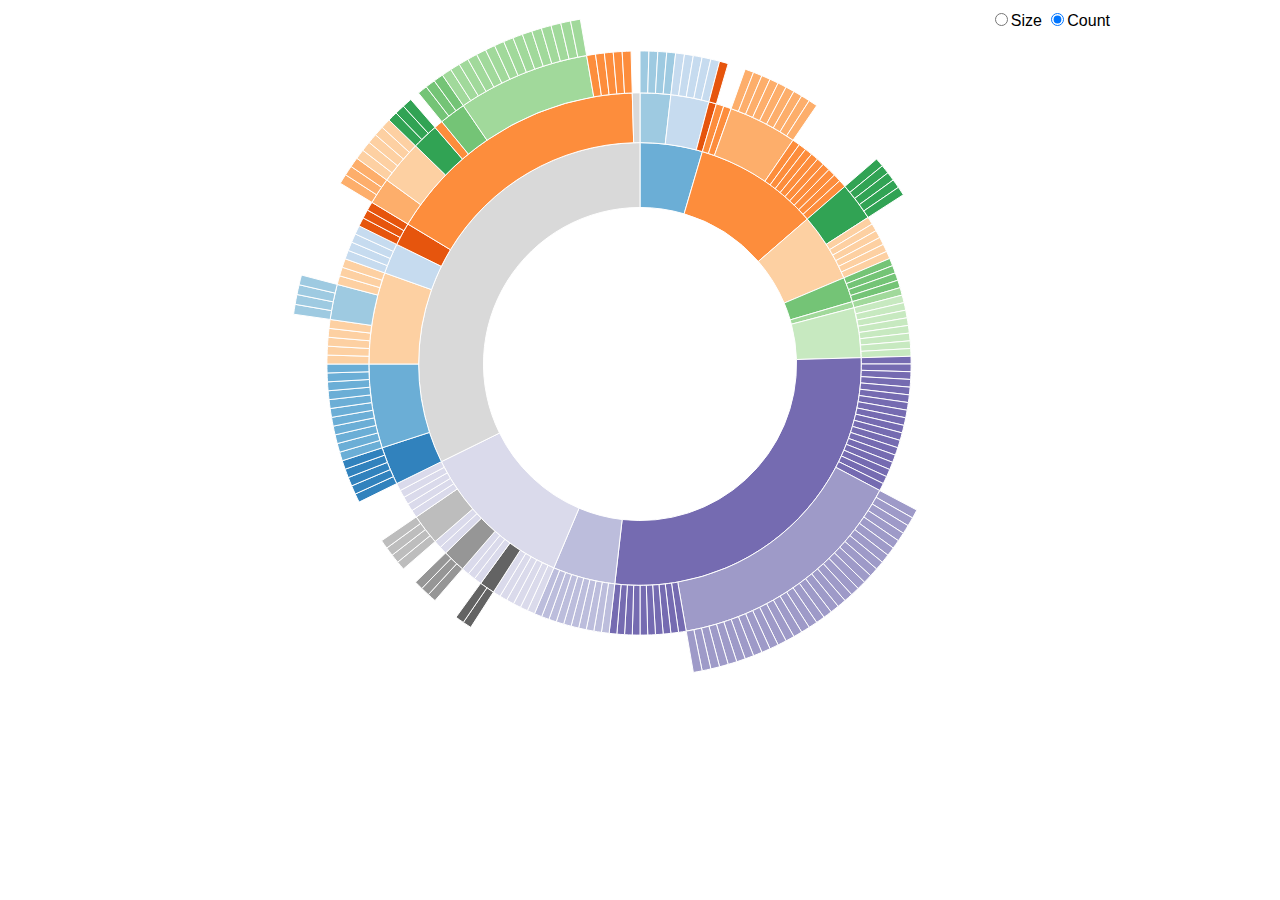
<file: vis/index.html>
<!DOCTYPE html PUBLIC "-//W3C//DTD HTML 4.01//EN"
"http://www.w3.org/TR/html4/strict.dtd">

<html xmlns="http://www.w3.org/1999/xhtml" lang="en">
	<head>
		<meta http-equiv="Content-Type" content="text/html; charset=utf-8" />
		<title>index</title>
		<meta name="author" content="Giuseppe" />
		<link rel="stylesheet" type="text/css" href="weekly-vis.css">
	</head>
	<body>
		<form>
			<label><input type="radio" name="mode" value="size">Size</label>
			<label><input type="radio" name="mode" value="count" checked>Count</label>
			<!--<select id="json_sources" name="json_sources">
    			<option value ="flare.json" selected>flare</option>
    			<option value ="test-1.json">test-1</option>
    			<option value ="test-2.json">test-2</option>
			</select>-->​
		</form>
	</body>
	<script type="text/javascript" src="http://ajax.googleapis.com/ajax/libs/jquery/1.7.2/jquery.min.js"></script>
	<script type="text/javascript" src="d3.v3.min.js"></script>
	<script type="text/javascript" src="sunburst.js" type="text/javascript"></script>
	<script type="text/javascript" src="sparql.js" type="text/javascript"></script>
</html>
</file>
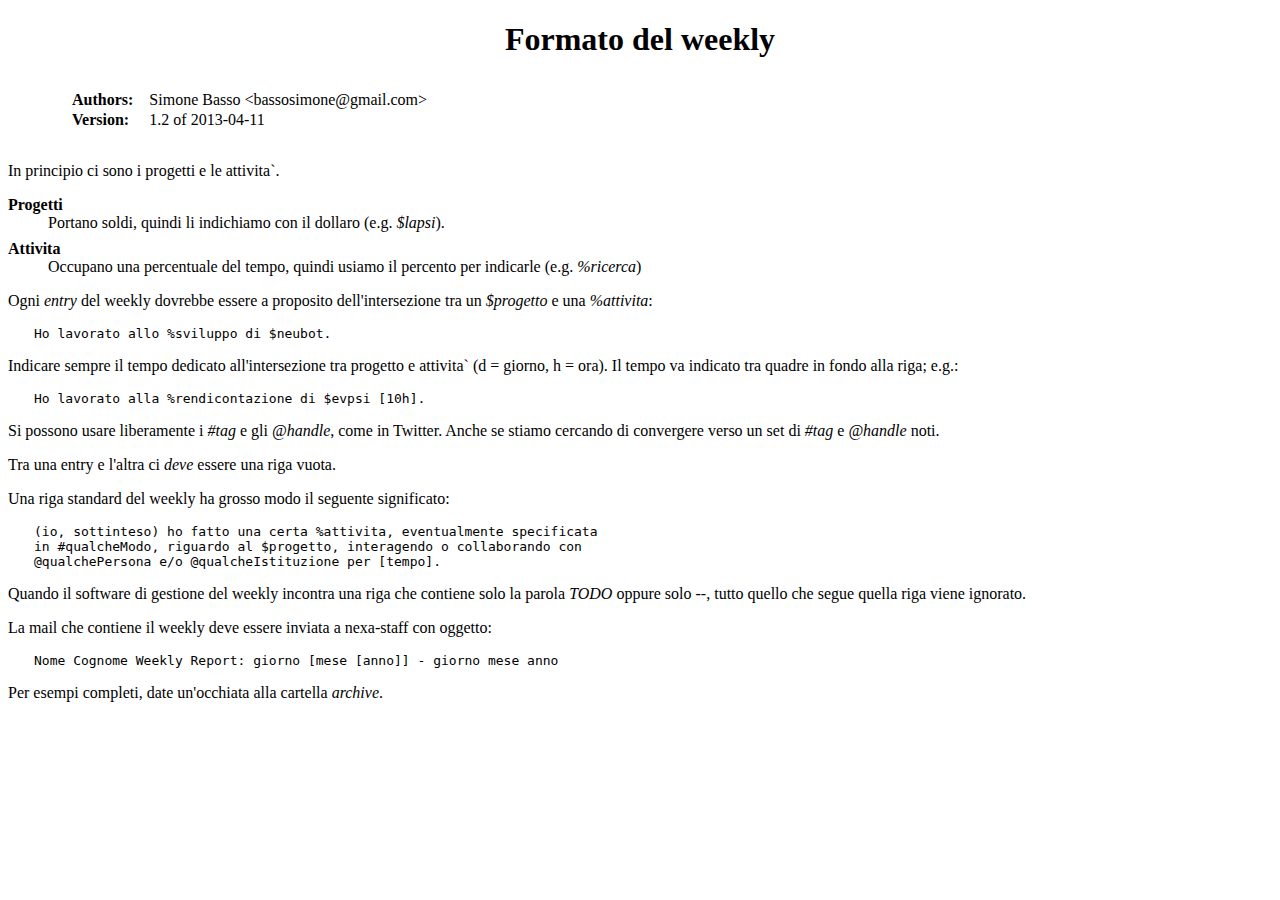
<file: doc/weekly_format.html>
<?xml version="1.0" encoding="utf-8" ?>
<!DOCTYPE html PUBLIC "-//W3C//DTD XHTML 1.0 Transitional//EN" "http://www.w3.org/TR/xhtml1/DTD/xhtml1-transitional.dtd">
<html xmlns="http://www.w3.org/1999/xhtml" xml:lang="en" lang="en">
<head>
<meta http-equiv="Content-Type" content="text/html; charset=utf-8" />
<meta name="generator" content="Docutils 0.8.1: http://docutils.sourceforge.net/" />
<title>Formato del weekly</title>
<meta name="authors" content="Simone Basso &lt;bassosimone&#64;gmail.com&gt;" />
<style type="text/css">

/*
:Author: David Goodger (goodger@python.org)
:Id: $Id: html4css1.css 7056 2011-06-17 10:50:48Z milde $
:Copyright: This stylesheet has been placed in the public domain.

Default cascading style sheet for the HTML output of Docutils.

See http://docutils.sf.net/docs/howto/html-stylesheets.html for how to
customize this style sheet.
*/

/* used to remove borders from tables and images */
.borderless, table.borderless td, table.borderless th {
  border: 0 }

table.borderless td, table.borderless th {
  /* Override padding for "table.docutils td" with "! important".
     The right padding separates the table cells. */
  padding: 0 0.5em 0 0 ! important }

.first {
  /* Override more specific margin styles with "! important". */
  margin-top: 0 ! important }

.last, .with-subtitle {
  margin-bottom: 0 ! important }

.hidden {
  display: none }

a.toc-backref {
  text-decoration: none ;
  color: black }

blockquote.epigraph {
  margin: 2em 5em ; }

dl.docutils dd {
  margin-bottom: 0.5em }

object[type="image/svg+xml"], object[type="application/x-shockwave-flash"] {
  overflow: hidden;
}

/* Uncomment (and remove this text!) to get bold-faced definition list terms
dl.docutils dt {
  font-weight: bold }
*/

div.abstract {
  margin: 2em 5em }

div.abstract p.topic-title {
  font-weight: bold ;
  text-align: center }

div.admonition, div.attention, div.caution, div.danger, div.error,
div.hint, div.important, div.note, div.tip, div.warning {
  margin: 2em ;
  border: medium outset ;
  padding: 1em }

div.admonition p.admonition-title, div.hint p.admonition-title,
div.important p.admonition-title, div.note p.admonition-title,
div.tip p.admonition-title {
  font-weight: bold ;
  font-family: sans-serif }

div.attention p.admonition-title, div.caution p.admonition-title,
div.danger p.admonition-title, div.error p.admonition-title,
div.warning p.admonition-title {
  color: red ;
  font-weight: bold ;
  font-family: sans-serif }

/* Uncomment (and remove this text!) to get reduced vertical space in
   compound paragraphs.
div.compound .compound-first, div.compound .compound-middle {
  margin-bottom: 0.5em }

div.compound .compound-last, div.compound .compound-middle {
  margin-top: 0.5em }
*/

div.dedication {
  margin: 2em 5em ;
  text-align: center ;
  font-style: italic }

div.dedication p.topic-title {
  font-weight: bold ;
  font-style: normal }

div.figure {
  margin-left: 2em ;
  margin-right: 2em }

div.footer, div.header {
  clear: both;
  font-size: smaller }

div.line-block {
  display: block ;
  margin-top: 1em ;
  margin-bottom: 1em }

div.line-block div.line-block {
  margin-top: 0 ;
  margin-bottom: 0 ;
  margin-left: 1.5em }

div.sidebar {
  margin: 0 0 0.5em 1em ;
  border: medium outset ;
  padding: 1em ;
  background-color: #ffffee ;
  width: 40% ;
  float: right ;
  clear: right }

div.sidebar p.rubric {
  font-family: sans-serif ;
  font-size: medium }

div.system-messages {
  margin: 5em }

div.system-messages h1 {
  color: red }

div.system-message {
  border: medium outset ;
  padding: 1em }

div.system-message p.system-message-title {
  color: red ;
  font-weight: bold }

div.topic {
  margin: 2em }

h1.section-subtitle, h2.section-subtitle, h3.section-subtitle,
h4.section-subtitle, h5.section-subtitle, h6.section-subtitle {
  margin-top: 0.4em }

h1.title {
  text-align: center }

h2.subtitle {
  text-align: center }

hr.docutils {
  width: 75% }

img.align-left, .figure.align-left, object.align-left {
  clear: left ;
  float: left ;
  margin-right: 1em }

img.align-right, .figure.align-right, object.align-right {
  clear: right ;
  float: right ;
  margin-left: 1em }

img.align-center, .figure.align-center, object.align-center {
  display: block;
  margin-left: auto;
  margin-right: auto;
}

.align-left {
  text-align: left }

.align-center {
  clear: both ;
  text-align: center }

.align-right {
  text-align: right }

/* reset inner alignment in figures */
div.align-right {
  text-align: inherit }

/* div.align-center * { */
/*   text-align: left } */

ol.simple, ul.simple {
  margin-bottom: 1em }

ol.arabic {
  list-style: decimal }

ol.loweralpha {
  list-style: lower-alpha }

ol.upperalpha {
  list-style: upper-alpha }

ol.lowerroman {
  list-style: lower-roman }

ol.upperroman {
  list-style: upper-roman }

p.attribution {
  text-align: right ;
  margin-left: 50% }

p.caption {
  font-style: italic }

p.credits {
  font-style: italic ;
  font-size: smaller }

p.label {
  white-space: nowrap }

p.rubric {
  font-weight: bold ;
  font-size: larger ;
  color: maroon ;
  text-align: center }

p.sidebar-title {
  font-family: sans-serif ;
  font-weight: bold ;
  font-size: larger }

p.sidebar-subtitle {
  font-family: sans-serif ;
  font-weight: bold }

p.topic-title {
  font-weight: bold }

pre.address {
  margin-bottom: 0 ;
  margin-top: 0 ;
  font: inherit }

pre.literal-block, pre.doctest-block, pre.math {
  margin-left: 2em ;
  margin-right: 2em }

span.classifier {
  font-family: sans-serif ;
  font-style: oblique }

span.classifier-delimiter {
  font-family: sans-serif ;
  font-weight: bold }

span.interpreted {
  font-family: sans-serif }

span.option {
  white-space: nowrap }

span.pre {
  white-space: pre }

span.problematic {
  color: red }

span.section-subtitle {
  /* font-size relative to parent (h1..h6 element) */
  font-size: 80% }

table.citation {
  border-left: solid 1px gray;
  margin-left: 1px }

table.docinfo {
  margin: 2em 4em }

table.docutils {
  margin-top: 0.5em ;
  margin-bottom: 0.5em }

table.footnote {
  border-left: solid 1px black;
  margin-left: 1px }

table.docutils td, table.docutils th,
table.docinfo td, table.docinfo th {
  padding-left: 0.5em ;
  padding-right: 0.5em ;
  vertical-align: top }

table.docutils th.field-name, table.docinfo th.docinfo-name {
  font-weight: bold ;
  text-align: left ;
  white-space: nowrap ;
  padding-left: 0 }

h1 tt.docutils, h2 tt.docutils, h3 tt.docutils,
h4 tt.docutils, h5 tt.docutils, h6 tt.docutils {
  font-size: 100% }

ul.auto-toc {
  list-style-type: none }

</style>
</head>
<body>
<div class="document" id="formato-del-weekly">
<h1 class="title">Formato del weekly</h1>
<table class="docinfo" frame="void" rules="none">
<col class="docinfo-name" />
<col class="docinfo-content" />
<tbody valign="top">
<tr><th class="docinfo-name">Authors:</th>
<td>Simone Basso &lt;bassosimone&#64;gmail.com&gt;</td></tr>
<tr><th class="docinfo-name">Version:</th>
<td>1.2 of 2013-04-11</td></tr>
</tbody>
</table>
<!-- Nota: questo file si puo` trasformare in `html` usando il
comando ``rst2html doc/weekly_format.rst`` -->
<p>In principio ci sono i progetti e le attivita`.</p>
<dl class="docutils">
<dt><strong>Progetti</strong></dt>
<dd>Portano soldi, quindi li indichiamo con il dollaro (e.g. <cite>$lapsi</cite>).</dd>
<dt><strong>Attivita</strong></dt>
<dd>Occupano una percentuale del tempo, quindi usiamo il percento per
indicarle (e.g. <cite>%ricerca</cite>)</dd>
</dl>
<p>Ogni <cite>entry</cite> del weekly dovrebbe essere a proposito dell'intersezione tra
un <cite>$progetto</cite> e una <cite>%attivita</cite>:</p>
<pre class="literal-block">
Ho lavorato allo %sviluppo di $neubot.
</pre>
<p>Indicare sempre il tempo dedicato all'intersezione tra progetto e
attivita` (d = giorno, h = ora). Il tempo va indicato tra quadre in
fondo alla riga; e.g.:</p>
<pre class="literal-block">
Ho lavorato alla %rendicontazione di $evpsi [10h].
</pre>
<p>Si possono usare liberamente i <cite>#tag</cite> e gli <cite>&#64;handle</cite>, come in Twitter. Anche
se stiamo cercando di convergere verso un set di <cite>#tag</cite> e <cite>&#64;handle</cite> noti.</p>
<p>Tra una entry e l'altra ci <em>deve</em> essere una riga vuota.</p>
<p>Una riga standard del weekly ha grosso modo il seguente significato:</p>
<pre class="literal-block">
(io, sottinteso) ho fatto una certa %attivita, eventualmente specificata
in #qualcheModo, riguardo al $progetto, interagendo o collaborando con
&#64;qualchePersona e/o &#64;qualcheIstituzione per [tempo].
</pre>
<p>Quando il software di gestione del weekly incontra una riga che contiene
solo la parola <cite>TODO</cite> oppure solo <cite>--</cite>, tutto quello che segue quella
riga viene ignorato.</p>
<p>La mail che contiene il weekly deve essere inviata a nexa-staff con
oggetto:</p>
<pre class="literal-block">
Nome Cognome Weekly Report: giorno [mese [anno]] - giorno mese anno
</pre>
<p>Per esempi completi, date un'occhiata alla cartella <cite>archive</cite>.</p>
</div>
</body>
</html>
</file>
<file: vis/weekly-vis.css>
body {
	font-family: "Helvetica Neue", Helvetica, Arial, sans-serif;
	margin: auto;
	position: relative;
	width: 960px;
}

form {
	position: absolute;
	right: 10px;
	top: 10px;
}
</file>
